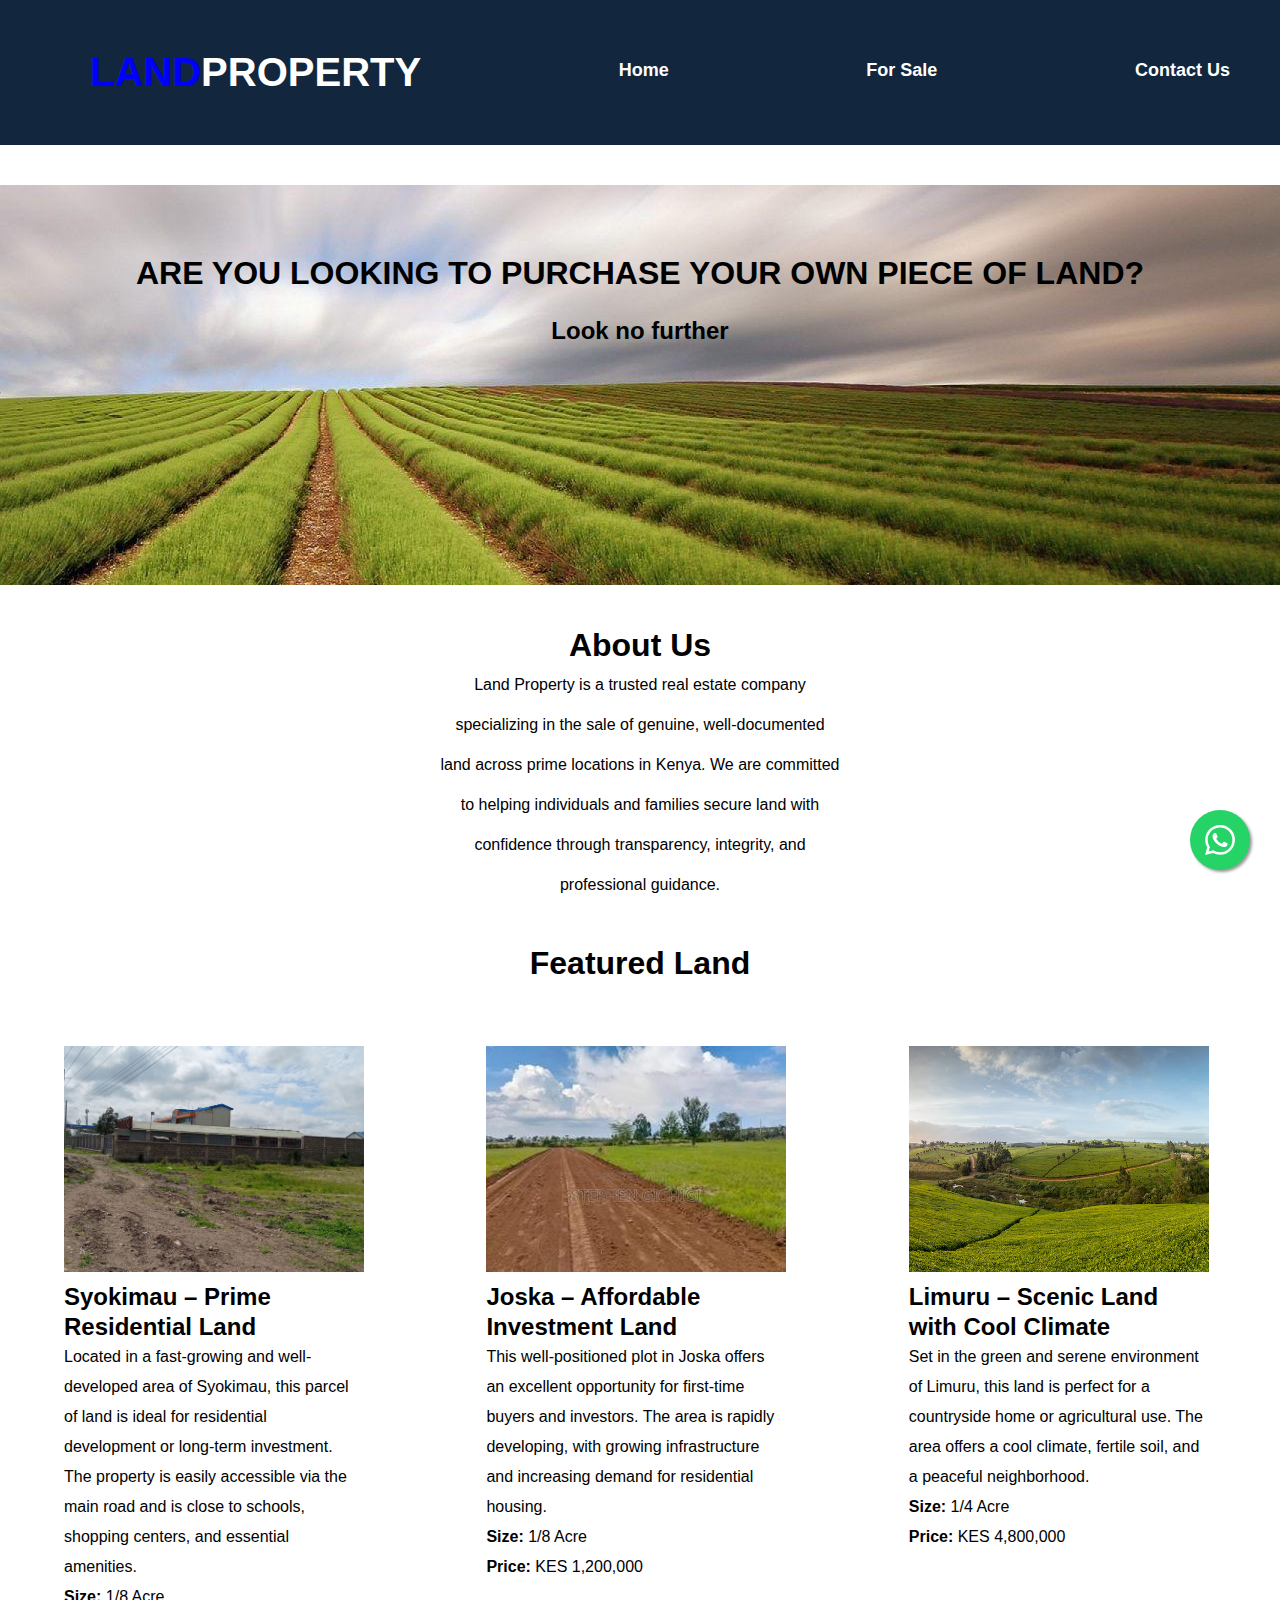
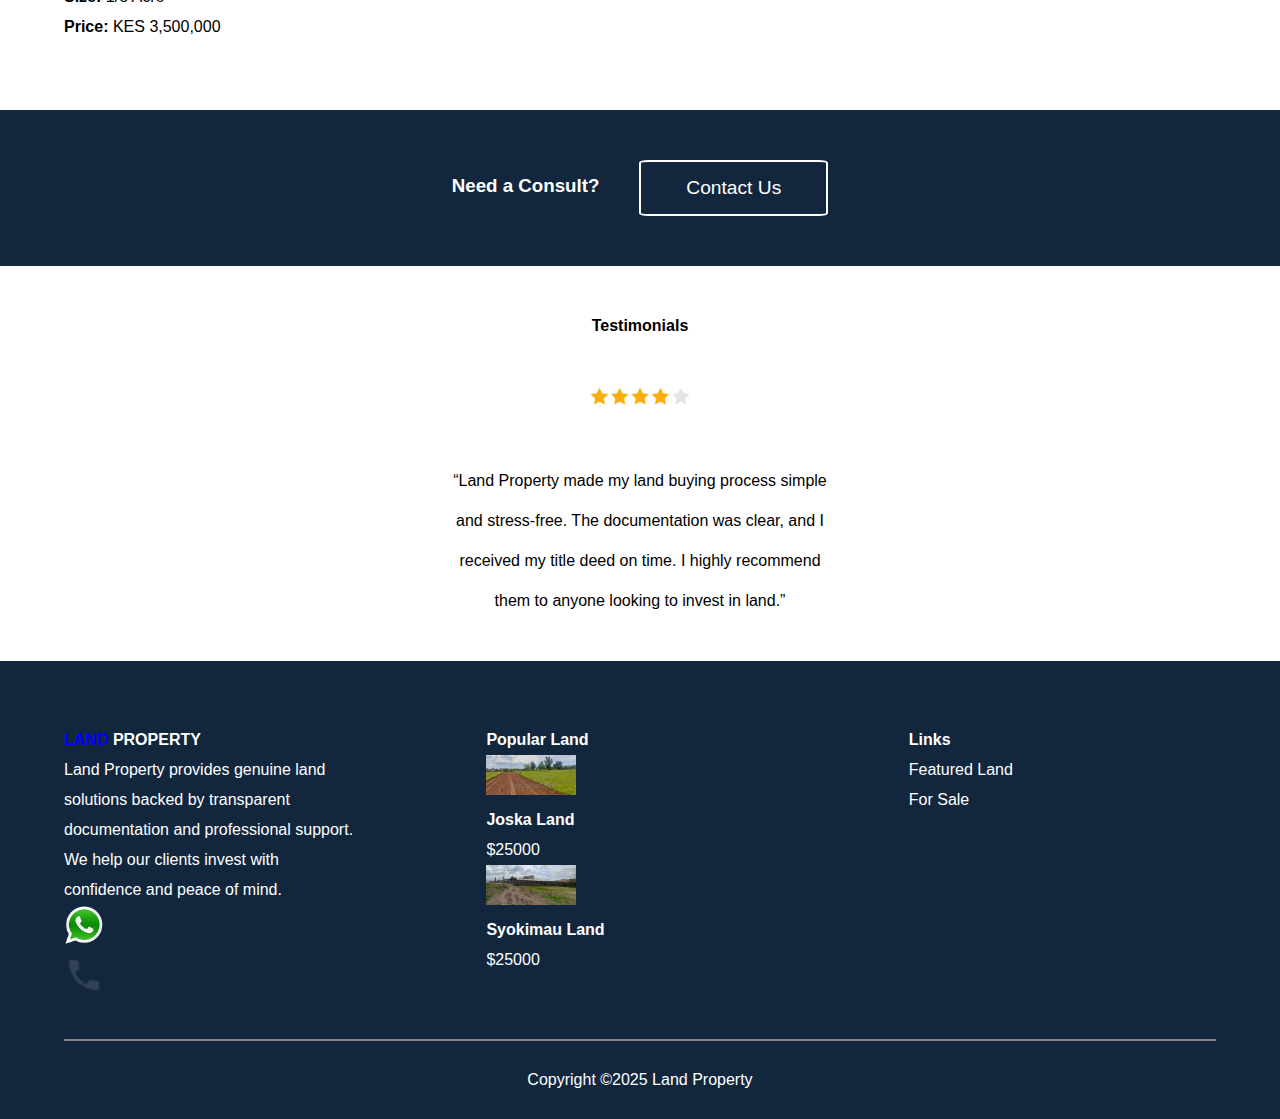
<file: index.html>
<!DOCTYPE html>
<html lang="en">
<head>
  <meta charset="UTF-8">
  <meta name="viewport" content="width=device-width, initial-scale=1.0">
  <title>LAND PROPERTY WEBSITE</title>
  <link rel="stylesheet" href="styles.css" >
</head>
<body>
  <nav class="navigation">
    <ul class="nav-links">
      <li><span class="land_logo">LAND</span>PROPERTY</li>
      <li class="list"> <a  href="index.html" >Home</a></li>
      <li class="list"> <a  href="sale.html" >For Sale</a> </li>
      <li class="list" ><a href="contact.html" > Contact Us</a></li>
      
    </ul>
  </nav> 
  <div>
  <header>
    <h1>ARE YOU LOOKING TO PURCHASE YOUR OWN PIECE OF LAND?</h1>
    <h2>Look no further</h2>
  </header>
  <section class="main">
    <h1> About Us</h1>
    <p >Land Property is a trusted real estate company specializing in the sale of genuine,
      well-documented land across prime locations in Kenya. We are committed to helping
      individuals and families secure land with confidence through transparency, integrity,
      and professional guidance.</p>
  </section>
</div>
  <section class="feature">
    <h1 id="featured">Featured Land</h1>
    <section class="float">
      <img src = 'assets/syokimau land.jpg' alt="syokimau land">
      <h2>Syokimau – Prime Residential Land</h2>

      <p>
        Located in a fast-growing and well-developed area of Syokimau, this
        parcel of land is ideal for residential development or long-term investment.
        The property is easily accessible via the main road and is close to schools,
        shopping centers, and essential amenities.
      </p>
    
      <p><strong>Size:</strong> 1/8 Acre</p>
      <p><strong>Price:</strong> KES 3,500,000</p>
    </section>
    <section class="float">
      <img src = 'assets/joska land.jpg' alt="syokimau land">
      <h2>Joska – Affordable Investment Land</h2>

  <p>
    This well-positioned plot in Joska offers an excellent opportunity for
    first-time buyers and investors. The area is rapidly developing, with
    growing infrastructure and increasing demand for residential housing.
  </p>

  <p><strong>Size:</strong> 1/8 Acre</p>
  <p><strong>Price:</strong> KES 1,200,000</p>
    </section>
    <section class="float">
      <img src = 'assets/limururland.jpg' alt="limuru land">
      <h2>Limuru – Scenic Land with Cool Climate</h2>

      <p>
        Set in the green and serene environment of Limuru, this land is perfect
        for a countryside home or agricultural use. The area offers a cool climate,
        fertile soil, and a peaceful neighborhood.
      </p>
    
      <p><strong>Size:</strong> 1/4 Acre</p>
      <p><strong>Price:</strong> KES 4,800,000</p>
  </section>
  <section class="consult">
    <h3>Need a Consult?</h3>
    <a href="contact.html"><button>Contact Us</button></a>
  </section>
  <section class="main" >
    <h4 >Testimonials</h4>
    <img src="assets/4 star rating.png" alt="person">
    <p>“Land Property made my land buying process simple and stress-free.
      The documentation was clear, and I received my title deed on time.
      I highly recommend them to anyone looking to invest in land.”</p>
  </section>
  <footer>
    <section class="float_footer">
      <h4><span class="land_logo">LAND </span>PROPERTY</h4>
      <p>
        Land Property provides genuine land solutions backed by transparent documentation
        and professional support. We help our clients invest with confidence and peace of mind.
        
      </p>
      <a href="https://api.whatsapp.com/send?phone=254722394734"><img src="assets/whatsapp icon.png" alt="whatsapp"></a>
      <p><a href="tel:+25471234567"><img src="assets/phone_logo.jpg"></a></p>
    </section>
    <section class="float_footer" >
      <h4>Popular Land</h4>
      <img src="assets/joska land.jpg" alt="joska">
      <h4>Joska Land</h4>
      <p>$25000</p>
      <img src="assets/syokimau land.jpg" alt="syokimau">
      <h4>Syokimau Land</h4>
      <p>$25000</p>
      
    </section>
    <section class="float_footer">
      <h4>Links</h4>
      <p><a href="#featured">Featured Land</a></p>
      <p><a href="sale.html">For Sale</a></p>
    </section>
    
    <p id="footer_p">Copyright &copy;2025 Land Property</p>
  </footer>
  <a href="https://api.whatsapp.com/send?phone=254722394734" target="_blank" rel="noopener noreferrer" class="inbdigital__wha-float">
    <svg xmlns="https://www.w3.org/2000/svg" class="inbdigital__wha-float_icon" width="30" height="30" fill="#fff"
        viewBox="0 0 24 24">
        <path
            d="m.057 24 1.687-6.163a11.87 11.87 0 0 1-1.587-5.946C.16 5.335 5.495 0 12.05 0a11.82 11.82 0 0 1 8.413 3.488 11.82 11.82 0 0 1 3.48 8.414c-.003 6.557-5.338 11.892-11.893 11.892a11.9 11.9 0 0 1-5.688-1.448zm6.597-3.807c1.676.995 3.276 1.591 5.392 1.592 5.448 0 9.886-4.434 9.889-9.885.002-5.462-4.415-9.89-9.881-9.892-5.452 0-9.887 4.434-9.889 9.884-.001 2.225.651 3.891 1.746 5.634l-.999 3.648zm11.387-5.464c-.074-.124-.272-.198-.57-.347s-1.758-.868-2.031-.967c-.272-.099-.47-.149-.669.149-.198.297-.768.967-.941 1.165s-.347.223-.644.074-1.255-.462-2.39-1.475c-.883-.788-1.48-1.761-1.653-2.059-.173-.297-.018-.458.13-.606.134-.133.297-.347.446-.521.151-.172.2-.296.3-.495.099-.198.05-.372-.025-.521-.075-.148-.669-1.611-.916-2.206-.242-.579-.487-.501-.669-.51l-.57-.01c-.198 0-.52.074-.792.372s-1.04 1.016-1.04 2.479 1.065 2.876 1.213 3.074 2.095 3.2 5.076 4.487c.709.306 1.263.489 1.694.626.712.226 1.36.194 1.872.118.571-.085 1.758-.719 2.006-1.413s.248-1.29.173-1.414" />
    </svg>
</a>

<style>
    .inbdigital__wha-float {
        position: fixed;
        bottom: 30px;
        right: 30px;
        z-index: 999;
        width: 60px;
        height: 60px;
        display: inline-flex;
        color: #FFF;
        background-color: #25D366;
        text-align: center;
        border-radius: 50px;
        box-shadow: 2px 2px 3px #999;
        transition: all 0.3s ease-in-out;
        outline: none;
        cursor: pointer;
    }

    .inbdigital__wha-float::after {
        content: '';
        position: absolute;
        top: 50%;
        left: 50%;
        z-index: -1;
        width: 30px;
        height: 30px;
        border-radius: 100%;
        border: 6px solid #25D366;
        transform: translate(-50%, -50%);
        animation: ringAnimation 1.5s infinite;
    }

    @keyframes ringAnimation {
        0% {
            width: 50px;
            height: 50px;
            opacity: 1;
        }

        100% {
            width: 120px;
            height: 120px;
            opacity: 0;
        }
    }

    .inbdigital__wha-float .inbdigital__wha-float_icon {
        margin: auto;
    }
</style>
</body>
</html>
</file>
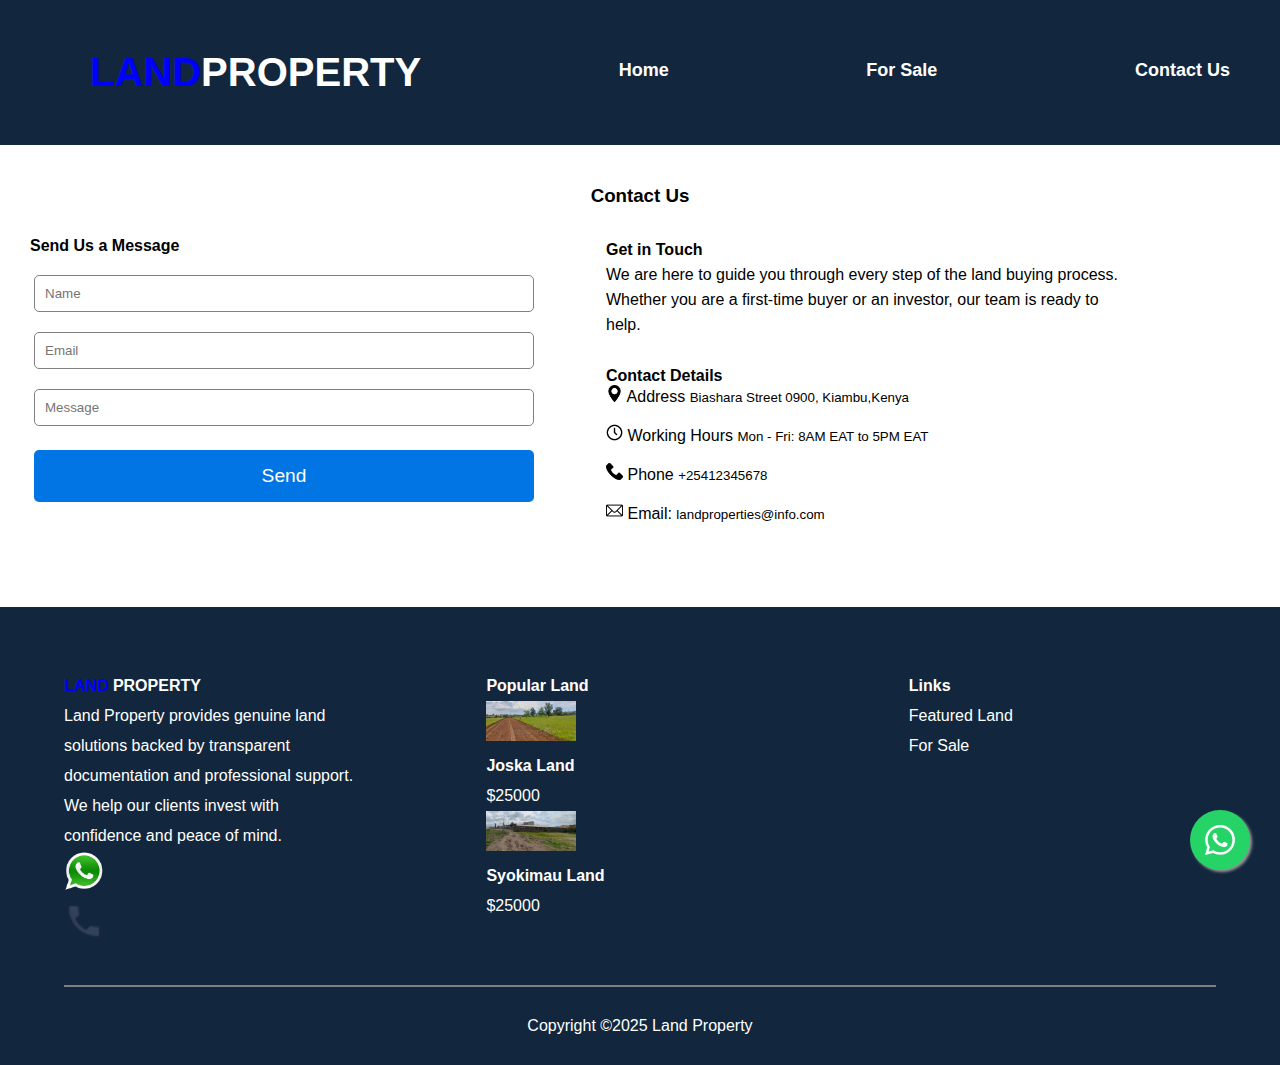
<file: contact.html>
<!DOCTYPE html>
<html lang="en">
<head>
  <meta charset="UTF-8">
  <meta name="viewport" content="width=device-width, initial-scale=1.0">
  <title>Document</title>
  <link rel="stylesheet" href="styles.css" >
</head>
<body>
  <nav class="navigation">
    <ul class="nav-links">
      <li><span class="land_logo">LAND</span>PROPERTY</li>
      <li class="list"> <a  href="index.html" >Home</a></li>
      <li class="list"> <a  href="sale.html" >For Sale</a> </li>
      <li class="list" ><a href="contact.html" > Contact Us</a></li>
      
    </ul>
  </nav> 
  </nav> 
  <main>
    <h3>Contact Us</h3>
  </main>
  <section class="float_contact">
    <h4>Send Us a Message</h4>
    <form action="mailto: neonmuthoni2@gmail.com">
      <input type="text" placeholder="Name" required>
      <input type="email" placeholder="Email" required>
      <input type="text" placeholder="Message" required>
      <button type="submit" >Send</button>
    </form>
  </section>
  <section class="float_contact touch" >
    <section class="getInTouch">
      <h4>Get in Touch</h4>
      <p>We are here to guide you through every step of the land buying process.
        Whether you are a first-time buyer or an investor, our team is ready to help.</p>
    </section>
    <section class="contact_details  details">
    
      <h4>Contact Details</h4>
      
      <img src="assets/address icon.png" alt="adddress-logo">
      <span>Address</span>
      <small>Biashara Street 0900, Kiambu,Kenya</small>
     
      <br>
      <br>
      <img src="assets/clock.png" alt="workhours-logo">
      <span>Working Hours</span>
      <small>Mon - Fri: 8AM EAT to 5PM EAT</small>
      <br>
      <br>
      <img src="assets/phone_icon.png" alt="telephone-logo">
      <span>Phone</span>
      <small>+25412345678</small>
      <br>
      <br>
      <img src="assets/email.png" alt="email-logo">
      <span>Email:</span>
      <small>landproperties@info.com</small>
    </section>
  </section>
  <footer>
    <section class="float_footer">
      <h4><span class="land_logo">LAND </span>PROPERTY</h4>
      <p>
        Land Property provides genuine land solutions backed by transparent documentation
        and professional support. We help our clients invest with confidence and peace of mind.
        
      </p>
      <a href="https://api.whatsapp.com/send?phone=254722394734"><img src="assets/whatsapp icon.png" alt="whatsapp"></a>
      <p><a href="tel:+25471234567"><img src="assets/phone_logo.jpg"></a></p>
    </section>
    <section class="float_footer" >
      <h4>Popular Land</h4>
      <img src="assets/joska land.jpg" alt="joska">
      <h4>Joska Land</h4>
      <p>$25000</p>
      <img src="assets/syokimau land.jpg" alt="syokimau">
      <h4>Syokimau Land</h4>
      <p>$25000</p>
      
    </section>
    <section class="float_footer">
      <h4>Links</h4>
      <p><a href="#featured">Featured Land</a></p>
      <p><a href="sale.html">For Sale</a></p>
    </section>
    
    <p id="footer_p">Copyright &copy;2025 Land Property</p>
  </footer>
  <a href="https://api.whatsapp.com/send?phone=254722394734" target="_blank" rel="noopener noreferrer" class="inbdigital__wha-float">
    <svg xmlns="https://www.w3.org/2000/svg" class="inbdigital__wha-float_icon" width="30" height="30" fill="#fff"
        viewBox="0 0 24 24">
        <path
            d="m.057 24 1.687-6.163a11.87 11.87 0 0 1-1.587-5.946C.16 5.335 5.495 0 12.05 0a11.82 11.82 0 0 1 8.413 3.488 11.82 11.82 0 0 1 3.48 8.414c-.003 6.557-5.338 11.892-11.893 11.892a11.9 11.9 0 0 1-5.688-1.448zm6.597-3.807c1.676.995 3.276 1.591 5.392 1.592 5.448 0 9.886-4.434 9.889-9.885.002-5.462-4.415-9.89-9.881-9.892-5.452 0-9.887 4.434-9.889 9.884-.001 2.225.651 3.891 1.746 5.634l-.999 3.648zm11.387-5.464c-.074-.124-.272-.198-.57-.347s-1.758-.868-2.031-.967c-.272-.099-.47-.149-.669.149-.198.297-.768.967-.941 1.165s-.347.223-.644.074-1.255-.462-2.39-1.475c-.883-.788-1.48-1.761-1.653-2.059-.173-.297-.018-.458.13-.606.134-.133.297-.347.446-.521.151-.172.2-.296.3-.495.099-.198.05-.372-.025-.521-.075-.148-.669-1.611-.916-2.206-.242-.579-.487-.501-.669-.51l-.57-.01c-.198 0-.52.074-.792.372s-1.04 1.016-1.04 2.479 1.065 2.876 1.213 3.074 2.095 3.2 5.076 4.487c.709.306 1.263.489 1.694.626.712.226 1.36.194 1.872.118.571-.085 1.758-.719 2.006-1.413s.248-1.29.173-1.414" />
    </svg>
</a>

<style>
    .inbdigital__wha-float {
        position: fixed;
        bottom: 30px;
        right: 30px;
        z-index: 999;
        width: 60px;
        height: 60px;
        display: inline-flex;
        color: #FFF;
        background-color: #25D366;
        text-align: center;
        border-radius: 50px;
        box-shadow: 2px 2px 3px #999;
        transition: all 0.3s ease-in-out;
        outline: none;
        cursor: pointer;
    }

    .inbdigital__wha-float::after {
        content: '';
        position: absolute;
        top: 50%;
        left: 50%;
        z-index: -1;
        width: 30px;
        height: 30px;
        border-radius: 100%;
        border: 6px solid #25D366;
        transform: translate(-50%, -50%);
        animation: ringAnimation 1.5s infinite;
    }

    @keyframes ringAnimation {
        0% {
            width: 50px;
            height: 50px;
            opacity: 1;
        }

        100% {
            width: 120px;
            height: 120px;
            opacity: 0;
        }
    }

    .inbdigital__wha-float .inbdigital__wha-float_icon {
        margin: auto;
    }
</style>
</body>
</html>
</file>
<file: styles.css>
*{
  box-sizing: border-box;
  font-family: sans-serif;
  margin: 0;
}
html, body {
  margin: 0;
  padding: 0;
  width: 100%;
  overflow-x: hidden;
}
.navigation {
  padding: 50px;
  background-color: #12273d;
  width: 100%;
 
  margin-bottom: 40px;
}
.nav-links{
  display: flex;
  justify-content: space-between;
  list-style-type: none;
  color: white;
}
li:nth-child(1){
  font-size: 40px;
  font-weight: bolder;
}
.list{
  padding-top: 10px;
  font-weight: 800;
  color:white;
  font-size: 18px;
}

header, main{
  text-align: center;
  padding-top: 70px;
}
h1 + h2 {
  margin-top: 25px;
}
.land_logo{
  color: blue;
}
.main{
  text-align: center;
  margin: 40px auto;
  max-width: 400px;
  line-height: 40px;
  
}
header{
  background-image: url(./assets/landbg.jpg);
  background-position: 100%;
  background-repeat: no-repeat;
  max-width: 100%;
  height: 25rem;
}
#featured{
  text-align: center;
  margin: 0 auto;
  max-width: 700px;
}
.float{
  float: left;
  width: 23%;
  margin: 5%;
  height: 600px;
  line-height: 30px;
  background-color: white;
}
section > h3 {
  padding-top: 15px;
}
.consult{
  clear: both;
  display: flex;
  justify-content: center;
  background-color: #12273d;
  padding: 50px;
  color:white;
  
}
h3 + a {
  /* margin: 2px; */
  max-width: 30%;
  text-align: center;
}
button {
  border: 2px solid white;
  border-radius: 5%;
  color: white;
  background-color: #12273d;
  padding: 15px 45px ;
  cursor: pointer;
  font-size: larger;
  margin-left: 40px;
}
button:hover{
  color: gray;
  border: 4px solid whitesmoke;
}

.float_footer{
  float: left;
  width: 23%;
  margin: 5%;
  height: 250px;
  line-height: 30px;
}
footer {
  background-color: #12273d;
  color: white;
  clear: both;
}
#footer_p{
  text-align: center;
  border-top: 2px solid gray;
  width: 90%;
  padding: 30px;
  clear: both;
  margin: 0 auto;
 
}
hr{
  color: white;
}
a {
  text-decoration: none;
  color: white;
  }
a:hover{
  color: blue;
}
/* a:visited{
  color: white;
} */
footer a {
  color: white;
}
.feature img {
  width: 300px;
  height: 226px;
  object-fit: cover;
}
.float_footer img {
  width: 90px;
  height: 40px;
  object-fit: cover;
}
.float_contact {
  float: left;
  width: 45%;
  height: 400px;
  padding: 30px;

}
input {
 display: block;
 padding : 10px;
 width: 500px;
 margin: 20px 4px;
border: 1px solid gray;
border-radius: 5px;
}
button[type='submit']{
  border:none;
  background-color: #0075e3;
  width: 500px;
  margin: 4px;
  border-radius: 5px;
}
main {
  padding: 0px;
}
.contact_details {
  display: block;
}
.contact_details.details {
  margin-top: 30px;
}
.getInTouch {
  line-height: 25px;
}
img[src*="/whatsapp icon.png"]{
  width: 40px;
  height: 40px;
}
img[src*="/phone_logo.jpg"]{
  width: 40px;
  height: 40px;
  background-color: none;
}
img[src*="/address icon.png"], img[src*="/clock.png"], img[src*="phone_icon.png"], img[src*="/email.png"] {
  width: 17px;
  height: 17px;
  
}
img[src*="/4 star rating.png"]{
  width: 25%;
  height: 25%;
}
@media all and (max-width: 768px){
  .nav-links{
    flex-direction: column;
    align-items: center;
    overflow: none;
  }
  .float {
    width: 100%;
    margin: 0px;
    /* text-align: center; */
    padding: 6px;
  }
  .float img{
    width: 100%;
  }
  
}
@media all and (max-width: 400px){
  li:nth-child(1){
    font-size: 25px;
  }
}
@media all and  (min-width: 769px) and (max-width: 1200px){
    .float {
      width: 100%;
      margin: 5px;
      height: 450px;
      text-align: center;
      
    }
    .float p {
      max-width: 500px;
      margin: 0 auto;
    }
   
}
@media all and (max-width: 576px){
  button{
  border: 2px solid white;
  border-radius: 5%;
  color: white;
  background-color: #12273d;
  padding: 10px 25px ;
  cursor: pointer;
  font-size: 16px;
  margin-left: 20px;
  }
  .consult {
    padding : 25px 10px;
}
.float_footer {
  height: 700px
}
}
@media all and (max-width: 1150px){
  .float_contact.touch {
    width: 100%;
    margin: 0 auto;
    text-align: center;
  }
  .float_contact  {
    width: 100%;
    text-align: center;
    padding: 2px;
    }
  form {
   display: flex;
   align-items: center;
   flex-direction: column;
  }
}
</file>
